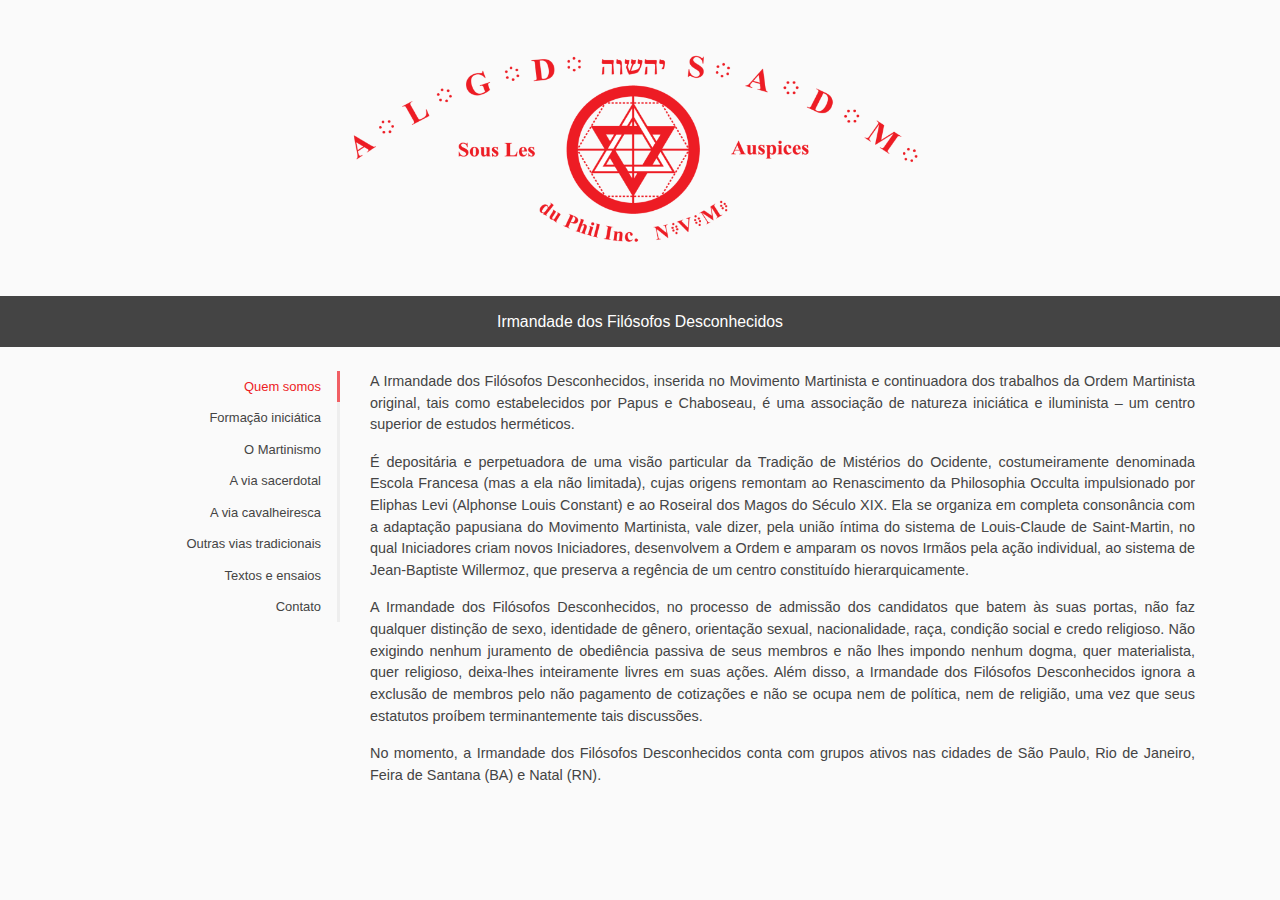
<file: index.html>
<!-- FIAT LUX -->
<html lang="pt-BR">
    <head>
        <title>Quem somos | IFD</title>
        <meta charset="UTF-8" />
        <meta name="viewport" content="width=device-width, initial-scale=1, maximum-scale=1, user-scalable=no" />
        <meta http-equiv="X-UA-Compatible" content="ie=edge" />
        <link rel="stylesheet" href="https://stackpath.bootstrapcdn.com/bootstrap/4.3.1/css/bootstrap.min.css" integrity="sha384-ggOyR0iXCbMQv3Xipma34MD+dH/1fQ784/j6cY/iJTQUOhcWr7x9JvoRxT2MZw1T" crossorigin="anonymous" />
        <link rel="stylesheet" href="style/main.css" />
    </head>

    <body>
        <div class="logo"></div>

        <h1 class="title">
            <a href="javascript:;" class="toggle-menu"></a>
            <span>Irmandade dos Filósofos Desconhecidos</span>
        </h1>

        <div class="container">
            <div class="row">
                <div class="col-3 menu-area">
                    <ul class="menu">
                        <li>
                            <a class="active" href="index.html">Quem somos</a>
                        </li>

                        <li>
                            <a href="formacao-iniciatica.html">Formação iniciática</a>
                        </li>

                        <li>
                            <a href="o-martinismo.html">O Martinismo</a>
                        </li>

                        <li>
                            <a href="via-sacerdotal.html">A via sacerdotal</a>
                        </li>

                        <li>
                            <a href="via-cavalheiresca.html">A via cavalheiresca</a>
                        </li>

                        <li>
                            <a href="outras-vias.html">Outras vias tradicionais</a>
                        </li>

                        <li>
                            <a href="textos-e-ensaios.html">Textos e ensaios</a>
                        </li>

                        <li>
                            <a href="contato.html">Contato</a>
                        </li>
                    </ul>
                </div>

                <div class="col-xs-12 col-md-9">
                    <div class="content">
                        <p>A Irmandade dos Filósofos Desconhecidos, inserida no Movimento Martinista e continuadora dos trabalhos da Ordem Martinista original, tais como estabelecidos por Papus e Chaboseau, é uma associação de natureza iniciática e iluminista – um centro superior de estudos herméticos.</p>
                        <p>É depositária e perpetuadora de uma visão particular da Tradição de Mistérios do Ocidente, costumeiramente denominada Escola Francesa (mas a ela não limitada), cujas origens remontam ao Renascimento da Philosophia Occulta impulsionado por Eliphas Levi (Alphonse Louis Constant) e ao Roseiral dos Magos do Século XIX. Ela se organiza em completa consonância com a adaptação papusiana do Movimento Martinista, vale dizer, pela união íntima do sistema de Louis-Claude de Saint-Martin, no qual Iniciadores criam novos Iniciadores, desenvolvem a Ordem e amparam os novos Irmãos pela ação individual, ao sistema de Jean-Baptiste Willermoz, que preserva a regência de um centro constituído hierarquicamente.</p>
                        <p>A Irmandade dos Filósofos Desconhecidos, no processo de admissão dos candidatos que batem às suas portas, não faz qualquer distinção de sexo, identidade de gênero, orientação sexual, nacionalidade, raça, condição social e credo religioso. Não exigindo nenhum juramento de obediência passiva de seus membros e não lhes impondo nenhum dogma, quer materialista, quer religioso, deixa-lhes inteiramente livres em suas ações. Além disso, a Irmandade dos Filósofos Desconhecidos ignora a exclusão de membros pelo não pagamento de cotizações e não se ocupa nem de política, nem de religião, uma vez que seus estatutos proíbem terminantemente tais discussões.</p>
                        <p>No momento, a Irmandade dos Filósofos Desconhecidos conta com grupos ativos nas cidades de São Paulo, Rio de Janeiro, Feira de Santana (BA) e Natal (RN).</p>
                    </div>
                </div>
            </div>
        </div>

        <script src="scripts/main.js"></script>
    </body>
</html>
</file>
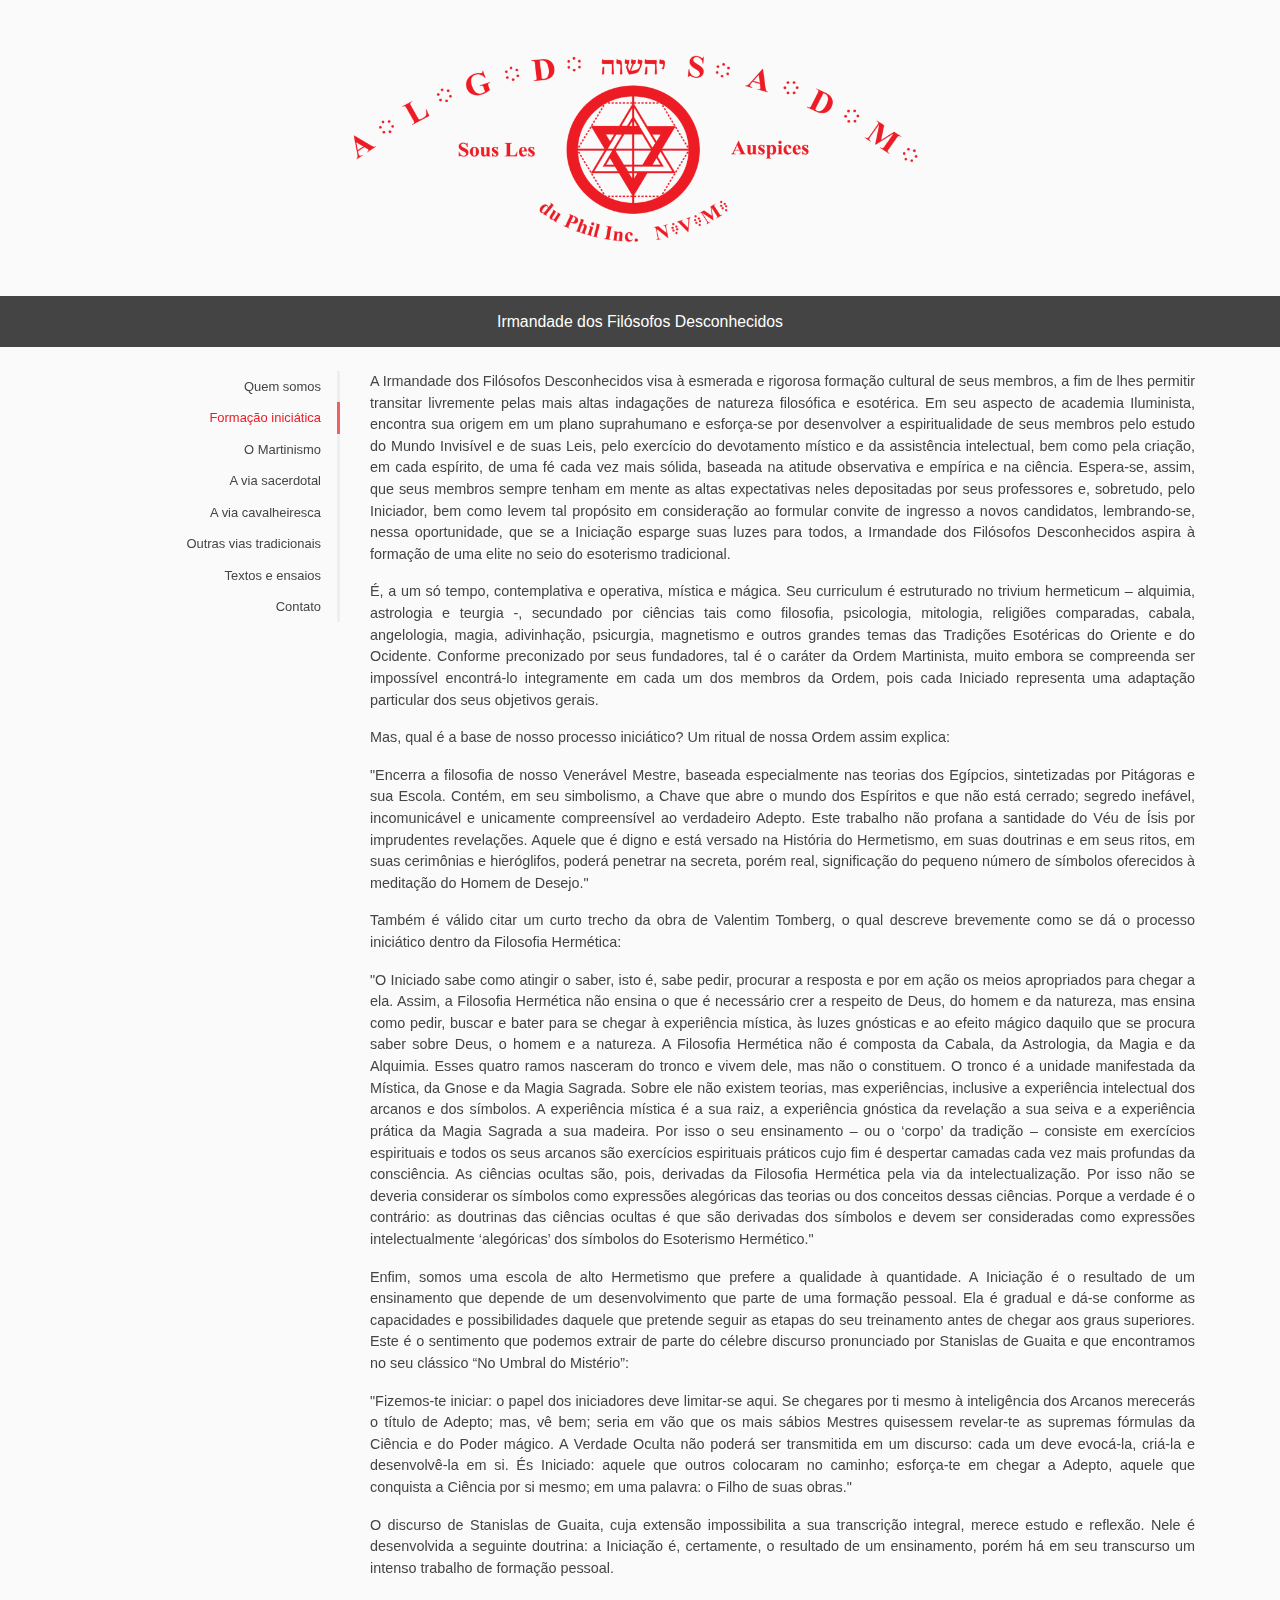
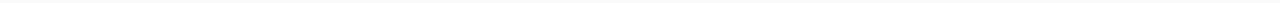
<file: formacao-iniciatica.html>
<!-- FIAT LUX -->
<html lang="pt-BR">
    <head>
        <title>Formação iniciática | IFD</title>
        <meta charset="UTF-8" />
        <meta name="viewport" content="width=device-width, initial-scale=1, maximum-scale=1, user-scalable=no" />
        <meta http-equiv="X-UA-Compatible" content="ie=edge" />
        <link rel="stylesheet" href="https://stackpath.bootstrapcdn.com/bootstrap/4.3.1/css/bootstrap.min.css" integrity="sha384-ggOyR0iXCbMQv3Xipma34MD+dH/1fQ784/j6cY/iJTQUOhcWr7x9JvoRxT2MZw1T" crossorigin="anonymous" />
        <link rel="stylesheet" href="style/main.css" />
    </head>

    <body>
        <div class="logo"></div>

        <h1 class="title">
            <a href="javascript:;" class="toggle-menu"></a>
            <span>Irmandade dos Filósofos Desconhecidos</span>
        </h1>

        <div class="container">
            <div class="row">
                <div class="col-3 menu-area">
                    <ul class="menu">
                        <li>
                            <a href="index.html">Quem somos</a>
                        </li>

                        <li>
                            <a class="active" href="formacao-iniciatica.html">Formação iniciática</a>
                        </li>

                        <li>
                            <a href="o-martinismo.html">O Martinismo</a>
                        </li>

                        <li>
                            <a href="via-sacerdotal.html">A via sacerdotal</a>
                        </li>

                        <li>
                            <a href="via-cavalheiresca.html">A via cavalheiresca</a>
                        </li>

                        <li>
                            <a href="outras-vias.html">Outras vias tradicionais</a>
                        </li>

                        <li>
                            <a href="textos-e-ensaios.html">Textos e ensaios</a>
                        </li>

                        <li>
                            <a href="contato.html">Contato</a>
                        </li>
                    </ul>
                </div>

                <div class="col-xs-12 col-md-9">
                    <div class="content">
                        <p>A Irmandade dos Filósofos Desconhecidos visa à esmerada e rigorosa formação cultural de seus membros, a fim de lhes permitir transitar livremente pelas mais altas indagações de natureza filosófica e esotérica. Em seu aspecto de academia Iluminista, encontra sua origem em um plano suprahumano e esforça-se por desenvolver a espiritualidade de seus membros pelo estudo do Mundo Invisível e de suas Leis, pelo exercício do devotamento místico e da assistência intelectual, bem como pela criação, em cada espírito, de uma fé cada vez mais sólida, baseada na atitude observativa e empírica e na ciência. Espera-se, assim, que seus membros sempre tenham em mente as altas expectativas neles depositadas por seus professores e, sobretudo, pelo Iniciador, bem como levem tal propósito em consideração ao formular convite de ingresso a novos candidatos, lembrando-se, nessa oportunidade, que se a Iniciação esparge suas luzes para todos, a Irmandade dos Filósofos Desconhecidos aspira à formação de uma elite no seio do esoterismo tradicional.</p>
                        <p>É, a um só tempo, contemplativa e operativa, mística e mágica. Seu curriculum é estruturado no trivium hermeticum – alquimia, astrologia e teurgia -, secundado por ciências tais como filosofia, psicologia, mitologia, religiões comparadas, cabala, angelologia, magia, adivinhação, psicurgia, magnetismo e outros grandes temas das Tradições Esotéricas do Oriente e do Ocidente. Conforme preconizado por seus fundadores, tal é o caráter da Ordem Martinista, muito embora se compreenda ser impossível encontrá-lo integramente em cada um dos membros da Ordem, pois cada Iniciado representa uma adaptação particular dos seus objetivos gerais.</p>
                        <p>Mas, qual é a base de nosso processo iniciático? Um ritual de nossa Ordem assim explica:</p>
                        <p>"Encerra a filosofia de nosso Venerável Mestre, baseada especialmente nas teorias dos Egípcios, sintetizadas por Pitágoras e sua Escola. Contém, em seu simbolismo, a Chave que abre o mundo dos Espíritos e que não está cerrado; segredo inefável, incomunicável e unicamente compreensível ao verdadeiro Adepto. Este trabalho não profana a santidade do Véu de Ísis por imprudentes revelações. Aquele que é digno e está versado na História do Hermetismo, em suas doutrinas e em seus ritos, em suas cerimônias e hieróglifos, poderá penetrar na secreta, porém real, significação do pequeno número de símbolos oferecidos à meditação do Homem de Desejo."</p>
                        <p>Também é válido citar um curto trecho da obra de Valentim Tomberg, o qual descreve brevemente como se dá o processo iniciático dentro da Filosofia Hermética:</p>
                        <p>"O Iniciado sabe como atingir o saber, isto é, sabe pedir, procurar a resposta e por em ação os meios apropriados para chegar a ela. Assim, a Filosofia Hermética não ensina o que é necessário crer a respeito de Deus, do homem e da natureza, mas ensina como pedir, buscar e bater para se chegar à experiência mística, às luzes gnósticas e ao efeito mágico daquilo que se procura saber sobre Deus, o homem e a natureza. A Filosofia Hermética não é composta da Cabala, da Astrologia, da Magia e da Alquimia. Esses quatro ramos nasceram do tronco e vivem dele, mas não o constituem. O tronco é a unidade manifestada da Mística, da Gnose e da Magia Sagrada. Sobre ele não existem teorias, mas experiências, inclusive a experiência intelectual dos arcanos e dos símbolos. A experiência mística é a sua raiz, a experiência gnóstica da revelação a sua seiva e a experiência prática da Magia Sagrada a sua madeira. Por isso o seu ensinamento – ou o ‘corpo’ da tradição – consiste em exercícios espirituais e todos os seus arcanos são exercícios espirituais práticos cujo fim é despertar camadas cada vez mais profundas da consciência. As ciências ocultas são, pois, derivadas da Filosofia Hermética pela via da intelectualização. Por isso não se deveria considerar os símbolos como expressões alegóricas das teorias ou dos conceitos dessas ciências. Porque a verdade é o contrário: as doutrinas das ciências ocultas é que são derivadas dos símbolos e devem ser consideradas como expressões intelectualmente ‘alegóricas’ dos símbolos do Esoterismo Hermético."</p>
                        <p>Enfim, somos uma escola de alto Hermetismo que prefere a qualidade à quantidade. A Iniciação é o resultado de um ensinamento que depende de um desenvolvimento que parte de uma formação pessoal. Ela é gradual e dá-se conforme as capacidades e possibilidades daquele que pretende seguir as etapas do seu treinamento antes de chegar aos graus superiores. Este é o sentimento que podemos extrair de parte do célebre discurso pronunciado por Stanislas de Guaita e que encontramos no seu clássico “No Umbral do Mistério”:</p>
                        <p>"Fizemos-te iniciar: o papel dos iniciadores deve limitar-se aqui. Se chegares por ti mesmo à inteligência dos Arcanos merecerás o título de Adepto; mas, vê bem; seria em vão que os mais sábios Mestres quisessem revelar-te as supremas fórmulas da Ciência e do Poder mágico. A Verdade Oculta não poderá ser transmitida em um discurso: cada um deve evocá-la, criá-la e desenvolvê-la em si. És Iniciado: aquele que outros colocaram no caminho; esforça-te em chegar a Adepto, aquele que conquista a Ciência por si mesmo; em uma palavra: o Filho de suas obras."</p>
                        <p>O discurso de Stanislas de Guaita, cuja extensão impossibilita a sua transcrição integral, merece estudo e reflexão. Nele é desenvolvida a seguinte doutrina: a Iniciação é, certamente, o resultado de um ensinamento, porém há em seu transcurso um intenso trabalho de formação pessoal.</p>
                    </div>
                </div>
            </div>
        </div>

        <script src="scripts/main.js"></script>
    </body>
</html>
</file>
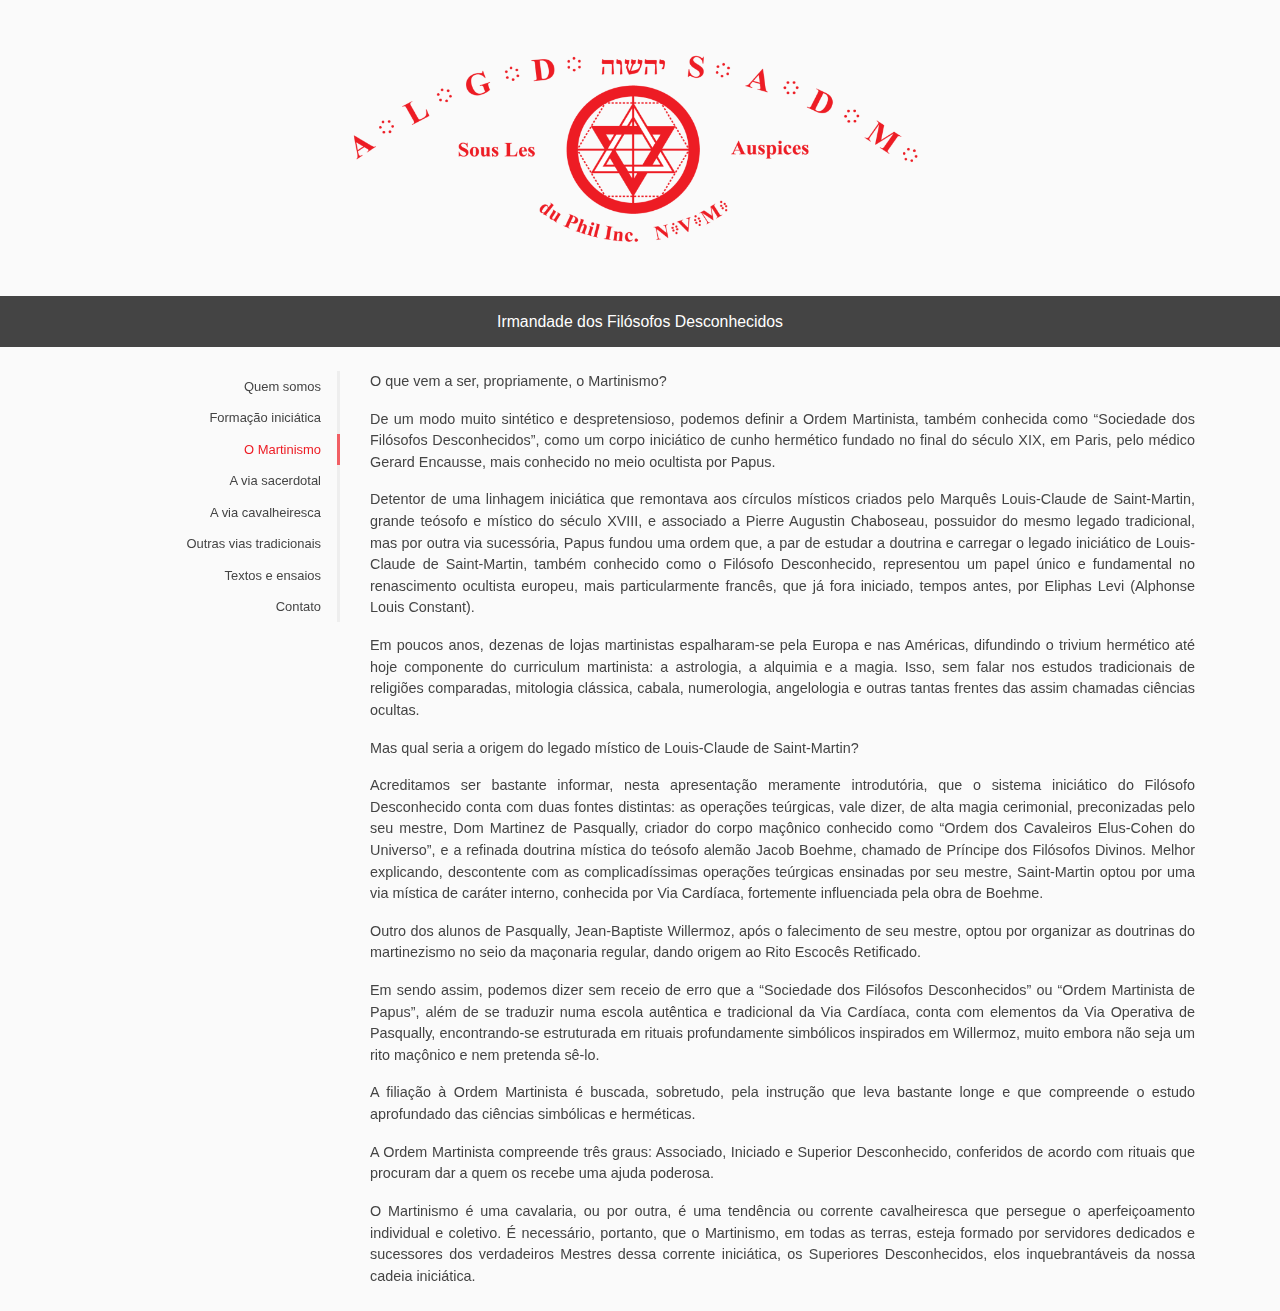
<file: o-martinismo.html>
<!-- FIAT LUX -->
<html lang="pt-BR">
    <head>
        <title>O Martinismo | IFD</title>
        <meta charset="UTF-8" />
        <meta name="viewport" content="width=device-width, initial-scale=1, maximum-scale=1, user-scalable=no" />
        <meta http-equiv="X-UA-Compatible" content="ie=edge" />
        <link rel="stylesheet" href="https://stackpath.bootstrapcdn.com/bootstrap/4.3.1/css/bootstrap.min.css" integrity="sha384-ggOyR0iXCbMQv3Xipma34MD+dH/1fQ784/j6cY/iJTQUOhcWr7x9JvoRxT2MZw1T" crossorigin="anonymous" />
        <link rel="stylesheet" href="style/main.css" />
    </head>

    <body>
        <div class="logo"></div>

        <h1 class="title">
            <a href="javascript:;" class="toggle-menu"></a>
            <span>Irmandade dos Filósofos Desconhecidos</span>
        </h1>

        <div class="container">
            <div class="row">
                <div class="col-3 menu-area">
                    <ul class="menu">
                        <li>
                            <a href="index.html">Quem somos</a>
                        </li>

                        <li>
                            <a href="formacao-iniciatica.html">Formação iniciática</a>
                        </li>

                        <li>
                            <a class="active" href="o-martinismo.html">O Martinismo</a>
                        </li>

                        <li>
                            <a href="via-sacerdotal.html">A via sacerdotal</a>
                        </li>

                        <li>
                            <a href="via-cavalheiresca.html">A via cavalheiresca</a>
                        </li>

                        <li>
                            <a href="outras-vias.html">Outras vias tradicionais</a>
                        </li>

                        <li>
                            <a href="textos-e-ensaios.html">Textos e ensaios</a>
                        </li>

                        <li>
                            <a href="contato.html">Contato</a>
                        </li>
                    </ul>
                </div>

                <div class="col-xs-12 col-md-9">
                    <div class="content">
                        <p>O que vem a ser, propriamente, o Martinismo?</p>
                        <p>De um modo muito sintético e despretensioso, podemos definir a Ordem Martinista, também conhecida como “Sociedade dos Filósofos Desconhecidos”, como um corpo iniciático de cunho hermético fundado no final do século XIX, em Paris, pelo médico Gerard Encausse, mais conhecido no meio ocultista por Papus.</p>
                        <p>Detentor de uma linhagem iniciática que remontava aos círculos místicos criados pelo Marquês Louis-Claude de Saint-Martin, grande teósofo e místico do século XVIII, e associado a Pierre Augustin Chaboseau, possuidor do mesmo legado tradicional, mas por outra via sucessória, Papus fundou uma ordem que, a par de estudar a doutrina e carregar o legado iniciático de Louis-Claude de Saint-Martin, também conhecido como o Filósofo Desconhecido, representou um papel único e fundamental no renascimento ocultista europeu, mais particularmente francês, que já fora iniciado, tempos antes, por Eliphas Levi (Alphonse Louis Constant).</p>
                        <p>Em poucos anos, dezenas de lojas martinistas espalharam-se pela Europa e nas Américas, difundindo o trivium hermético até hoje componente do curriculum martinista: a astrologia, a alquimia e a magia. Isso, sem falar nos estudos tradicionais de religiões comparadas, mitologia clássica, cabala, numerologia, angelologia e outras tantas frentes das assim chamadas ciências ocultas.</p>
                        <p>Mas qual seria a origem do legado místico de Louis-Claude de Saint-Martin?</p>
                        <p>Acreditamos ser bastante informar, nesta apresentação meramente introdutória, que o sistema iniciático do Filósofo Desconhecido conta com duas fontes distintas: as operações teúrgicas, vale dizer, de alta magia cerimonial, preconizadas pelo seu mestre, Dom Martinez de Pasqually, criador do corpo maçônico conhecido como “Ordem dos Cavaleiros Elus-Cohen do Universo”, e a refinada doutrina mística do teósofo alemão Jacob Boehme, chamado de Príncipe dos Filósofos Divinos. Melhor explicando, descontente com as complicadíssimas operações teúrgicas ensinadas por seu mestre, Saint-Martin optou por uma via mística de caráter interno, conhecida por Via Cardíaca, fortemente influenciada pela obra de Boehme.</p>
                        <p>Outro dos alunos de Pasqually, Jean-Baptiste Willermoz, após o falecimento de seu mestre, optou por organizar as doutrinas do martinezismo no seio da maçonaria regular, dando origem ao Rito Escocês Retificado.</p>
                        <p>Em sendo assim, podemos dizer sem receio de erro que a “Sociedade dos Filósofos Desconhecidos” ou “Ordem Martinista de Papus”, além de se traduzir numa escola autêntica e tradicional da Via Cardíaca, conta com elementos da Via Operativa de Pasqually, encontrando-se estruturada em rituais profundamente simbólicos inspirados em Willermoz, muito embora não seja um rito maçônico e nem pretenda sê-lo.</p>
                        <p>A filiação à Ordem Martinista é buscada, sobretudo, pela instrução que leva bastante longe e que compreende o estudo aprofundado das ciências simbólicas e herméticas.</p>
                        <p>A Ordem Martinista compreende três graus: Associado, Iniciado e Superior Desconhecido, conferidos de acordo com rituais que procuram dar a quem os recebe uma ajuda poderosa.</p>
                        <p>O Martinismo é uma cavalaria, ou por outra, é uma tendência ou corrente cavalheiresca que persegue o aperfeiçoamento individual e coletivo. É necessário, portanto, que o Martinismo, em todas as terras, esteja formado por servidores dedicados e sucessores dos verdadeiros Mestres dessa corrente iniciática, os Superiores Desconhecidos, elos inquebrantáveis da nossa cadeia iniciática.</p>
                    </div>
                </div>
            </div>
        </div>

        <script src="scripts/main.js"></script>
    </body>
</html>
</file>
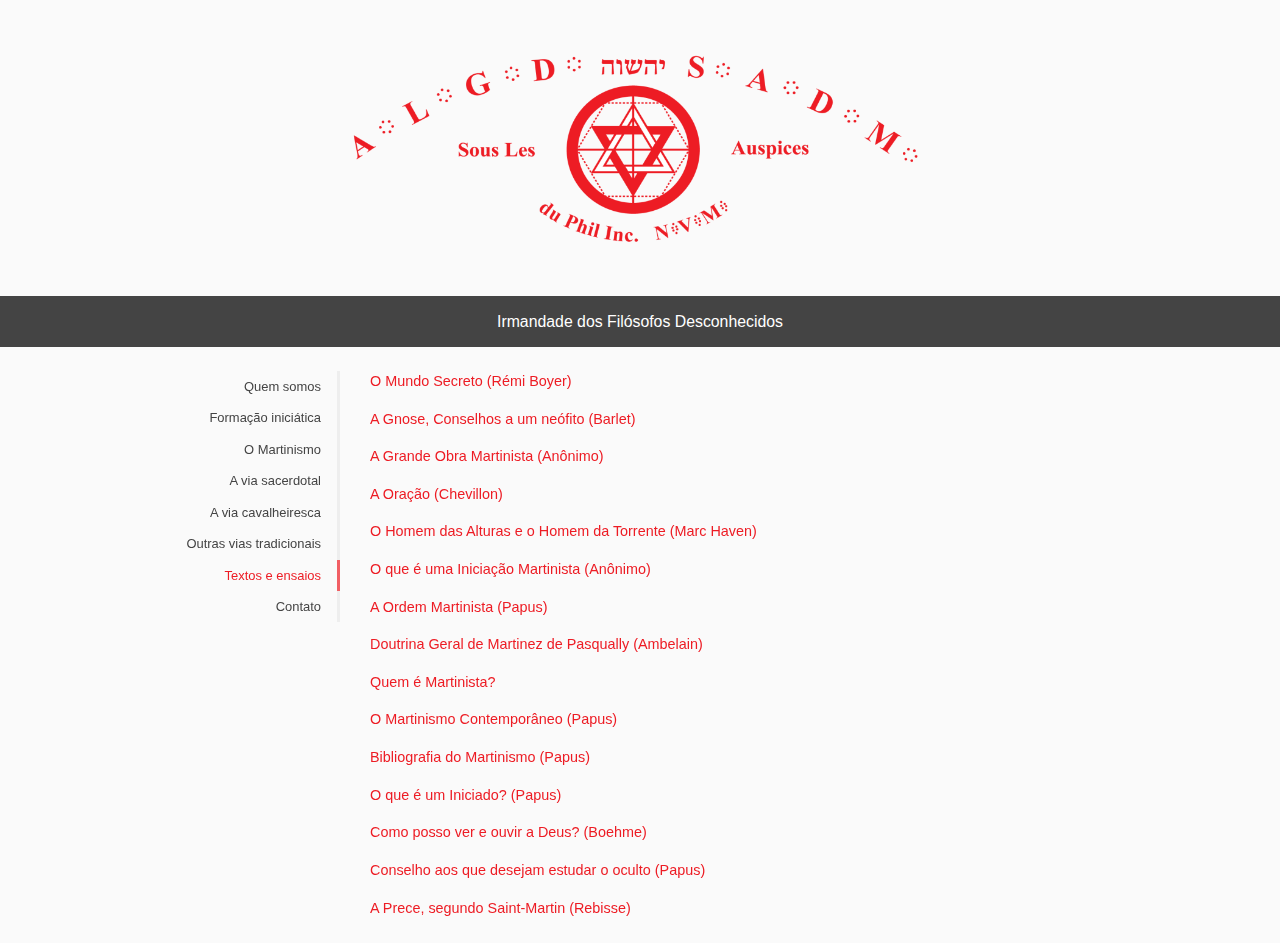
<file: textos-e-ensaios.html>
<!-- FIAT LUX -->
<html lang="pt-BR">
    <head>
        <title>Textos e ensaios | IFD</title>
        <meta charset="UTF-8" />
        <meta name="viewport" content="width=device-width, initial-scale=1, maximum-scale=1, user-scalable=no" />
        <meta http-equiv="X-UA-Compatible" content="ie=edge" />
        <link rel="stylesheet" href="https://stackpath.bootstrapcdn.com/bootstrap/4.3.1/css/bootstrap.min.css" integrity="sha384-ggOyR0iXCbMQv3Xipma34MD+dH/1fQ784/j6cY/iJTQUOhcWr7x9JvoRxT2MZw1T" crossorigin="anonymous" />
        <link rel="stylesheet" href="style/main.css" />
    </head>

    <body>
        <div class="logo"></div>

        <h1 class="title">
            <a href="javascript:;" class="toggle-menu"></a>
            <span>Irmandade dos Filósofos Desconhecidos</span>
        </h1>

        <div class="container">
            <div class="row">
                <div class="col-3 menu-area">
                    <ul class="menu">
                        <li>
                            <a href="index.html">Quem somos</a>
                        </li>

                        <li>
                            <a href="formacao-iniciatica.html">Formação iniciática</a>
                        </li>

                        <li>
                            <a href="o-martinismo.html">O Martinismo</a>
                        </li>

                        <li>
                            <a href="via-sacerdotal.html">A via sacerdotal</a>
                        </li>

                        <li>
                            <a href="via-cavalheiresca.html">A via cavalheiresca</a>
                        </li>

                        <li>
                            <a href="outras-vias.html">Outras vias tradicionais</a>
                        </li>

                        <li>
                            <a class="active" href="textos-e-ensaios.html">Textos e ensaios</a>
                        </li>

                        <li>
                            <a href="contato.html">Contato</a>
                        </li>
                    </ul>
                </div>

                <div class="col-xs-12 col-md-9">
                    <div class="content">
                        <p>
                            <a target="_blank" href="https://www.dropbox.com/sh/01tvf8r9wq8nfuu/AAAKHS6dmSKIXxLID39TZaNxa/35744410-Remi-Boyer-O-Mundo-Secreto.pdf?dl=0">O Mundo Secreto (Rémi Boyer)</a>
                        </p>

                        <p>
                            <a target="_blank" href="https://www.dropbox.com/sh/01tvf8r9wq8nfuu/AABtyTg6vCOLb2BS1YO7ByTPa/A%20gnose_conselhos%20a%20um%20neofito_Barlet.doc?dl=0">A Gnose, Conselhos a um neófito (Barlet)</a>
                        </p>

                        <p>
                            <a target="_blank" href="https://www.dropbox.com/sh/01tvf8r9wq8nfuu/AAC6Ot-vsyGCX0-ygAkPwjLWa/A%20grande%20obra%20martinista.doc?dl=0">A Grande Obra Martinista (Anônimo)</a>
                        </p>

                        <p>
                            <a target="_blank" href="https://www.dropbox.com/sh/01tvf8r9wq8nfuu/AAAgrgSfEjQWzGxVnnwGg0RGa/A%20Ora%C3%A7%C3%A3o_Chevillon.doc?dl=0">A Oração (Chevillon)</a>
                        </p>

                        <p>
                            <a target="_blank" href="https://www.dropbox.com/sh/01tvf8r9wq8nfuu/AAATJX3BFSuEZ1QikeyNwd76a/O%20homem%20das%20alturas%20e%20o%20homem%20da%20torrente_Lalande.doc?dl=0">O Homem das Alturas e o Homem da Torrente (Marc Haven)</a>
                        </p>

                        <p>
                            <a target="_blank" href="https://www.dropbox.com/sh/01tvf8r9wq8nfuu/AADN6VFq4PbA2e45_pmZicHCa/O%20que%20e%20uma%20iniciacao%20martinista.doc?dl=0">O que é uma Iniciação Martinista (Anônimo)</a>
                        </p>

                        <p>
                            <a target="_blank" href="https://www.dropbox.com/sh/01tvf8r9wq8nfuu/AADotK9XJZb55mhaQ9T0xpZ-a/Primeiro%20Ciclo/Segunda%20Circular/A%20Ordem%20Martinista_Papus.doc?dl=0">A Ordem Martinista (Papus)</a>
                        </p>

                        <p>
                            <a target="_blank" href="https://www.sociedadehermetica.com.br/martinismo/doutrina-geral-de-martinez-de-pasqually/">Doutrina Geral de Martinez de Pasqually (Ambelain)</a>
                        </p>

                        <p>
                            <a target="_blank" href="https://www.sociedadehermetica.com.br/martinismo/quem-e-martinista/">Quem é Martinista?</a>
                        </p>

                        <p>
                            <a target="_blank" href="https://www.sociedadehermetica.com.br/martinismo/o-martinismo-contemporaneo/">O Martinismo Contemporâneo (Papus)</a>
                        </p>

                        <p>
                            <a target="_blank" href="https://www.sociedadehermetica.com.br/martinismo/bibliografia-do-martinismo/">Bibliografia do Martinismo (Papus)</a>
                        </p>

                        <p>
                            <a target="_blank" href="https://www.sociedadehermetica.com.br/martinismo/o-que-e-um-iniciado/">O que é um Iniciado? (Papus)</a>
                        </p>

                        <p>
                            <a target="_blank" href="https://www.sociedadehermetica.com.br/boehmismo/como-posso-ver-e-ouvir-a-deus/">Como posso ver e ouvir a Deus? (Boehme)</a>
                        </p>

                        <p>
                            <a target="_blank" href="https://www.sociedadehermetica.com.br/martinismo/conselho-aos-que-desejam-estudar-o-oculto/">Conselho aos que desejam estudar o oculto (Papus)</a>
                        </p>

                        <p>
                            <a target="_blank" href="https://www.sociedadehermetica.com.br/martinismo/a-prece-segundo-louis-claude-de-saint-martin/">A Prece, segundo Saint-Martin (Rebisse)</a>
                        </p>
                    </div>
                </div>
            </div>
        </div>

        <script src="scripts/main.js"></script>
    </body>
</html>
</file>
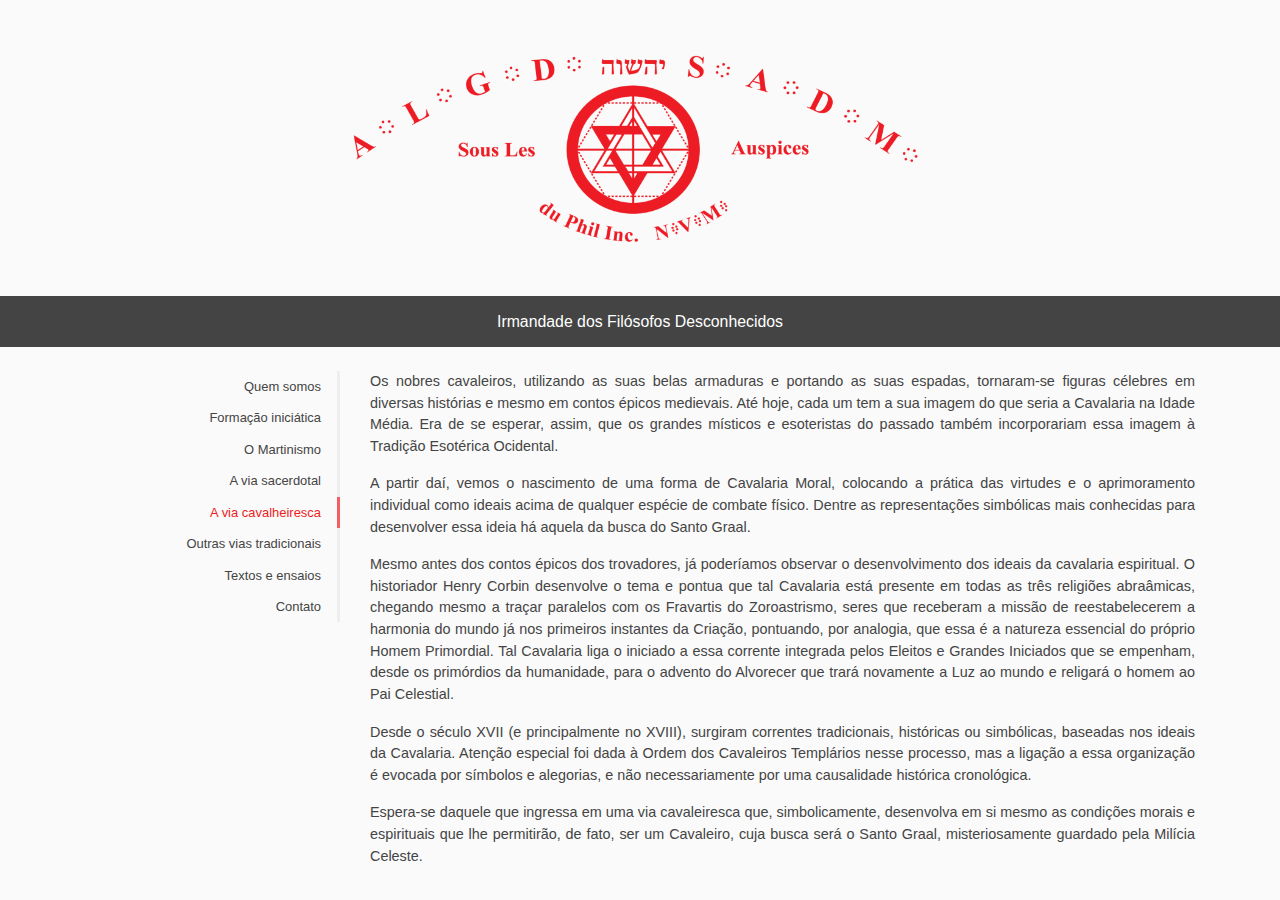
<file: via-cavalheiresca.html>
<!-- FIAT LUX -->
<html lang="pt-BR">
    <head>
        <title>A via cavalheiresca | IFD</title>
        <meta charset="UTF-8" />
        <meta name="viewport" content="width=device-width, initial-scale=1, maximum-scale=1, user-scalable=no" />
        <meta http-equiv="X-UA-Compatible" content="ie=edge" />
        <link rel="stylesheet" href="https://stackpath.bootstrapcdn.com/bootstrap/4.3.1/css/bootstrap.min.css" integrity="sha384-ggOyR0iXCbMQv3Xipma34MD+dH/1fQ784/j6cY/iJTQUOhcWr7x9JvoRxT2MZw1T" crossorigin="anonymous" />
        <link rel="stylesheet" href="style/main.css" />
    </head>

    <body>
        <div class="logo"></div>

        <h1 class="title">
            <a href="javascript:;" class="toggle-menu"></a>
            <span>Irmandade dos Filósofos Desconhecidos</span>
        </h1>

        <div class="container">
            <div class="row">
                <div class="col-3 menu-area">
                    <ul class="menu">
                        <li>
                            <a href="index.html">Quem somos</a>
                        </li>

                        <li>
                            <a href="formacao-iniciatica.html">Formação iniciática</a>
                        </li>

                        <li>
                            <a href="o-martinismo.html">O Martinismo</a>
                        </li>

                        <li>
                            <a href="via-sacerdotal.html">A via sacerdotal</a>
                        </li>

                        <li>
                            <a class="active" href="via-cavalheiresca.html">A via cavalheiresca</a>
                        </li>

                        <li>
                            <a href="outras-vias.html">Outras vias tradicionais</a>
                        </li>

                        <li>
                            <a href="textos-e-ensaios.html">Textos e ensaios</a>
                        </li>

                        <li>
                            <a href="contato.html">Contato</a>
                        </li>
                    </ul>
                </div>

                <div class="col-xs-12 col-md-9">
                    <div class="content">
                        <p>Os nobres cavaleiros, utilizando as suas belas armaduras e portando as suas espadas, tornaram-se figuras célebres em diversas histórias e mesmo em contos épicos medievais. Até hoje, cada um tem a sua imagem do que seria a Cavalaria na Idade Média. Era de se esperar, assim, que os grandes místicos e esoteristas do passado também incorporariam essa imagem à Tradição Esotérica Ocidental.</p>
                        <p>A partir daí, vemos o nascimento de uma forma de Cavalaria Moral, colocando a prática das virtudes e o aprimoramento individual como ideais acima de qualquer espécie de combate físico. Dentre as representações simbólicas mais conhecidas para desenvolver essa ideia há aquela da busca do Santo Graal.</p>
                        <p>Mesmo antes dos contos épicos dos trovadores, já poderíamos observar o desenvolvimento dos ideais da cavalaria espiritual. O historiador Henry Corbin desenvolve o tema e pontua que tal Cavalaria está presente em todas as três religiões abraâmicas, chegando mesmo a traçar paralelos com os Fravartis do Zoroastrismo, seres que receberam a missão de reestabelecerem a harmonia do mundo já nos primeiros instantes da Criação, pontuando, por analogia, que essa é a natureza essencial do próprio Homem Primordial. Tal Cavalaria liga o iniciado a essa corrente integrada pelos Eleitos e Grandes Iniciados que se empenham, desde os primórdios da humanidade, para o advento do Alvorecer que trará novamente a Luz ao mundo e religará o homem ao Pai Celestial.</p>
                        <p>Desde o século XVII (e principalmente no XVIII), surgiram correntes tradicionais, históricas ou simbólicas, baseadas nos ideais da Cavalaria. Atenção especial foi dada à Ordem dos Cavaleiros Templários nesse processo, mas a ligação a essa organização é evocada por símbolos e alegorias, e não necessariamente por uma causalidade histórica cronológica.</p>
                        <p>Espera-se daquele que ingressa em uma via cavaleiresca que, simbolicamente, desenvolva em si mesmo as condições morais e espirituais que lhe permitirão, de fato, ser um Cavaleiro, cuja busca será o Santo Graal, misteriosamente guardado pela Milícia Celeste.</p>
                    </div>
                </div>
            </div>
        </div>

        <script src="scripts/main.js"></script>
    </body>
</html>
</file>
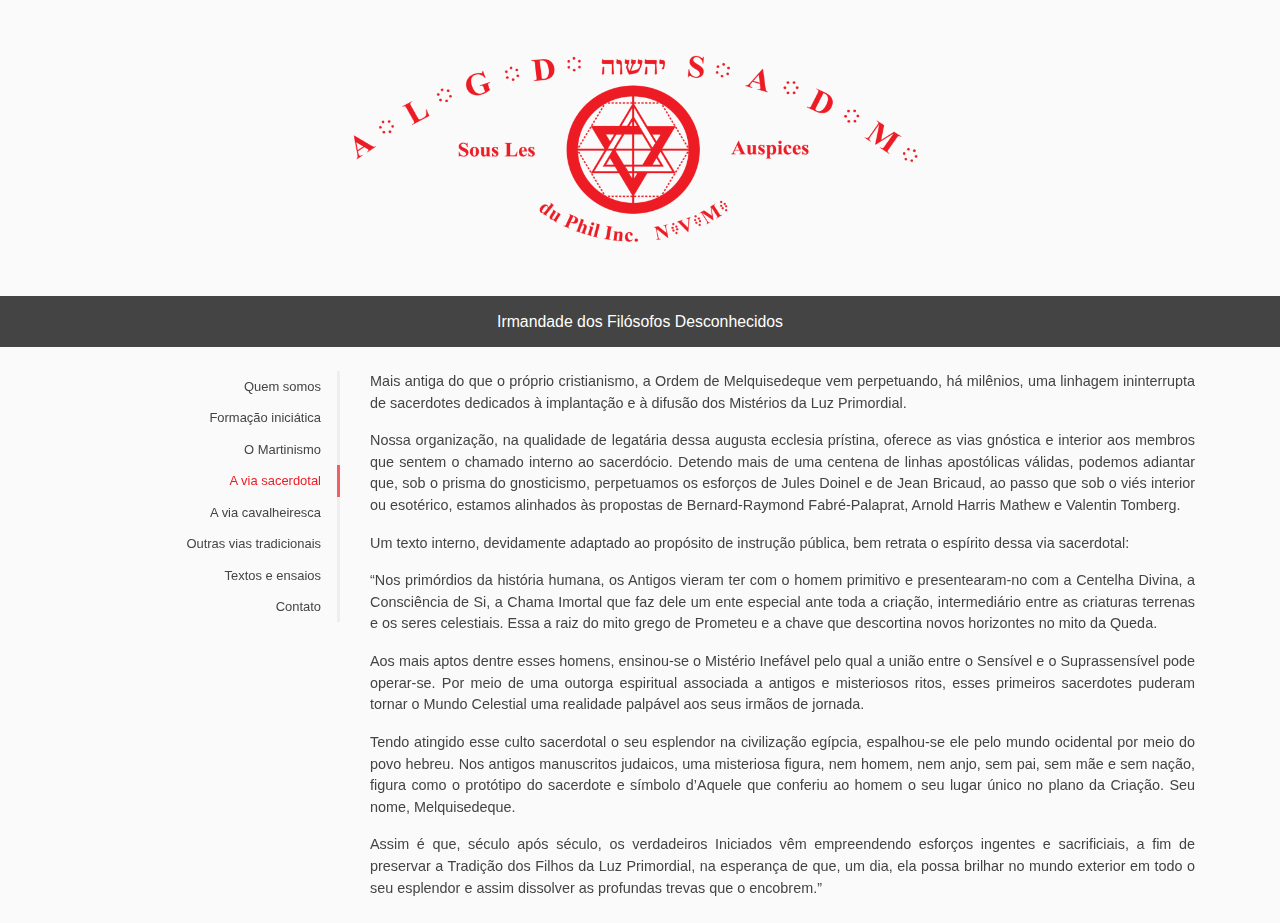
<file: via-sacerdotal.html>
<!-- FIAT LUX -->
<html lang="pt-BR">
    <head>
        <title>A via sacerdotal | IFD</title>
        <meta charset="UTF-8" />
        <meta name="viewport" content="width=device-width, initial-scale=1, maximum-scale=1, user-scalable=no" />
        <meta http-equiv="X-UA-Compatible" content="ie=edge" />
        <link rel="stylesheet" href="https://stackpath.bootstrapcdn.com/bootstrap/4.3.1/css/bootstrap.min.css" integrity="sha384-ggOyR0iXCbMQv3Xipma34MD+dH/1fQ784/j6cY/iJTQUOhcWr7x9JvoRxT2MZw1T" crossorigin="anonymous" />
        <link rel="stylesheet" href="style/main.css" />
    </head>

    <body>
        <div class="logo"></div>

        <h1 class="title">
            <a href="javascript:;" class="toggle-menu"></a>
            <span>Irmandade dos Filósofos Desconhecidos</span>
        </h1>

        <div class="container">
            <div class="row">
                <div class="col-3 menu-area">
                    <ul class="menu">
                        <li>
                            <a href="index.html">Quem somos</a>
                        </li>

                        <li>
                            <a href="formacao-iniciatica.html">Formação iniciática</a>
                        </li>

                        <li>
                            <a href="o-martinismo.html">O Martinismo</a>
                        </li>

                        <li>
                            <a class="active" href="via-sacerdotal.html">A via sacerdotal</a>
                        </li>

                        <li>
                            <a href="via-cavalheiresca.html">A via cavalheiresca</a>
                        </li>

                        <li>
                            <a href="outras-vias.html">Outras vias tradicionais</a>
                        </li>

                        <li>
                            <a href="textos-e-ensaios.html">Textos e ensaios</a>
                        </li>

                        <li>
                            <a href="contato.html">Contato</a>
                        </li>
                    </ul>
                </div>

                <div class="col-xs-12 col-md-9">
                    <div class="content">
                        <p>Mais antiga do que o próprio cristianismo, a Ordem de Melquisedeque vem perpetuando, há milênios, uma linhagem ininterrupta de sacerdotes dedicados à implantação e à difusão dos Mistérios da Luz Primordial.</p>
                        <p>Nossa organização, na qualidade de legatária dessa augusta ecclesia prístina, oferece as vias gnóstica e interior aos membros que sentem o chamado interno ao sacerdócio. Detendo mais de uma centena de linhas apostólicas válidas, podemos adiantar que, sob o prisma do gnosticismo, perpetuamos os esforços de Jules Doinel e de Jean Bricaud, ao passo que sob o viés interior ou esotérico, estamos alinhados às propostas de Bernard-Raymond Fabré-Palaprat, Arnold Harris Mathew e Valentin Tomberg.</p>
                        <p>Um texto interno, devidamente adaptado ao propósito de instrução pública, bem retrata o espírito dessa via sacerdotal:</p>
                        <blockquote>
                            <p>“Nos primórdios da história humana, os Antigos vieram ter com o homem primitivo e presentearam-no com a Centelha Divina, a Consciência de Si, a Chama Imortal que faz dele um ente especial ante toda a criação, intermediário entre as criaturas terrenas e os seres celestiais. Essa a raiz do mito grego de Prometeu e a chave que descortina novos horizontes no mito da Queda.</p>
                            <p>Aos mais aptos dentre esses homens, ensinou-se o Mistério Inefável pelo qual a união entre o Sensível e o Suprassensível pode operar-se. Por meio de uma outorga espiritual associada a antigos e misteriosos ritos, esses primeiros sacerdotes puderam tornar o Mundo Celestial uma realidade palpável aos seus irmãos de jornada.</p>
                            <p>Tendo atingido esse culto sacerdotal o seu esplendor na civilização egípcia, espalhou-se ele pelo mundo ocidental por meio do povo hebreu. Nos antigos manuscritos judaicos, uma misteriosa figura, nem homem, nem anjo, sem pai, sem mãe e sem nação, figura como o protótipo do sacerdote e símbolo d’Aquele que conferiu ao homem o seu lugar único no plano da Criação. Seu nome, Melquisedeque.</p>
                            <p>Assim é que, século após século, os verdadeiros Iniciados vêm empreendendo esforços ingentes e sacrificiais, a fim de preservar a Tradição dos Filhos da Luz Primordial, na esperança de que, um dia, ela possa brilhar no mundo exterior em todo o seu esplendor e assim dissolver as profundas trevas que o encobrem.”</p>
                        </blockquote>
                    </div>
                </div>
            </div>
        </div>

        <script src="scripts/main.js"></script>
    </body>
</html>
</file>
<file: style/main.css>
body{background-color:#fafafa;font-size:.9em;color:#444;margin:8px}body ::selection{background-color:#f15f64;color:#fff}body .title{background-color:#444;margin:0 -8px 24px -8px;text-align:center;position:sticky;font-weight:500;font-size:1.1em;padding:16px;color:#fff;z-index:5;top:0}body .title .toggle-menu{display:none}body .logo{background:url(../images/logo.png) center no-repeat;background-size:contain;margin:48px auto;width:600px;height:200px}body .menu-area .menu{border-right:3px solid #eee;text-align:right;position:sticky;list-style:none;padding:0;margin:0;top:77px}body .menu-area .menu li a{border-right:3px solid transparent;padding:6px 16px 6px 0;margin-right:-3px;font-weight:500;font-size:.9em;display:block;outline:none;color:#444}body .menu-area .menu li a:hover,body .menu-area .menu li a:focus,body .menu-area .menu li a.active{border-right-color:#f15f64;text-decoration:none;color:#ed1c24}body .content{text-align:justify}body .content a{color:#ed1c24;outline:none}body .content a:hover,body .content a:focus{text-decoration:underline}body .content form .form-control{margin-bottom:16px;font-size:1em}body .content form .form-control:focus{border-color:#f15f64;box-shadow:0 0 0 .2rem rgba(241,95,100,0.5)}body .content form .btn{width:100%;background-color:#f15f64;color:#fff;font-size:1em}body .content form .btn:focus{box-shadow:0 0 0 .2rem rgba(241,95,100,0.5)}@media only screen and (max-width:1023px){body{font-size:14px}body .logo{margin:24px auto;width:400px;height:135px}body .menu-area .menu li a{padding-right:12px}}@media only screen and (max-width:767px){body{font-size:12px}body .logo{width:100%}body .title{font-size:1em}body .title .toggle-menu{z-index:2;left:12px;top:22px}body .title .toggle-menu,body .title .toggle-menu:before,body .title .toggle-menu:after{background-color:#fff;border-radius:8px;position:absolute;display:block;height:3px;width:30px}body .title .toggle-menu:before,body .title .toggle-menu:after{content:''}body .title .toggle-menu:before{top:-6.5px}body .title .toggle-menu:after{bottom:-6px}body .menu-area{position:sticky;flex:0 0 100%;max-width:100%;z-index:3;top:70px}body .menu-area .menu{display:none}body .menu-area .menu.open{display:block;box-shadow:0 0 10px rgba(0,0,0,0.3);background-color:#fafafa;position:absolute;z-index:10;right:-8px;left:-8px;top:-24px;border:none}body .menu-area .menu.open li a{padding:16px;font-size:1.1em;text-align:left;border:none;margin-right:0}}
</file>
